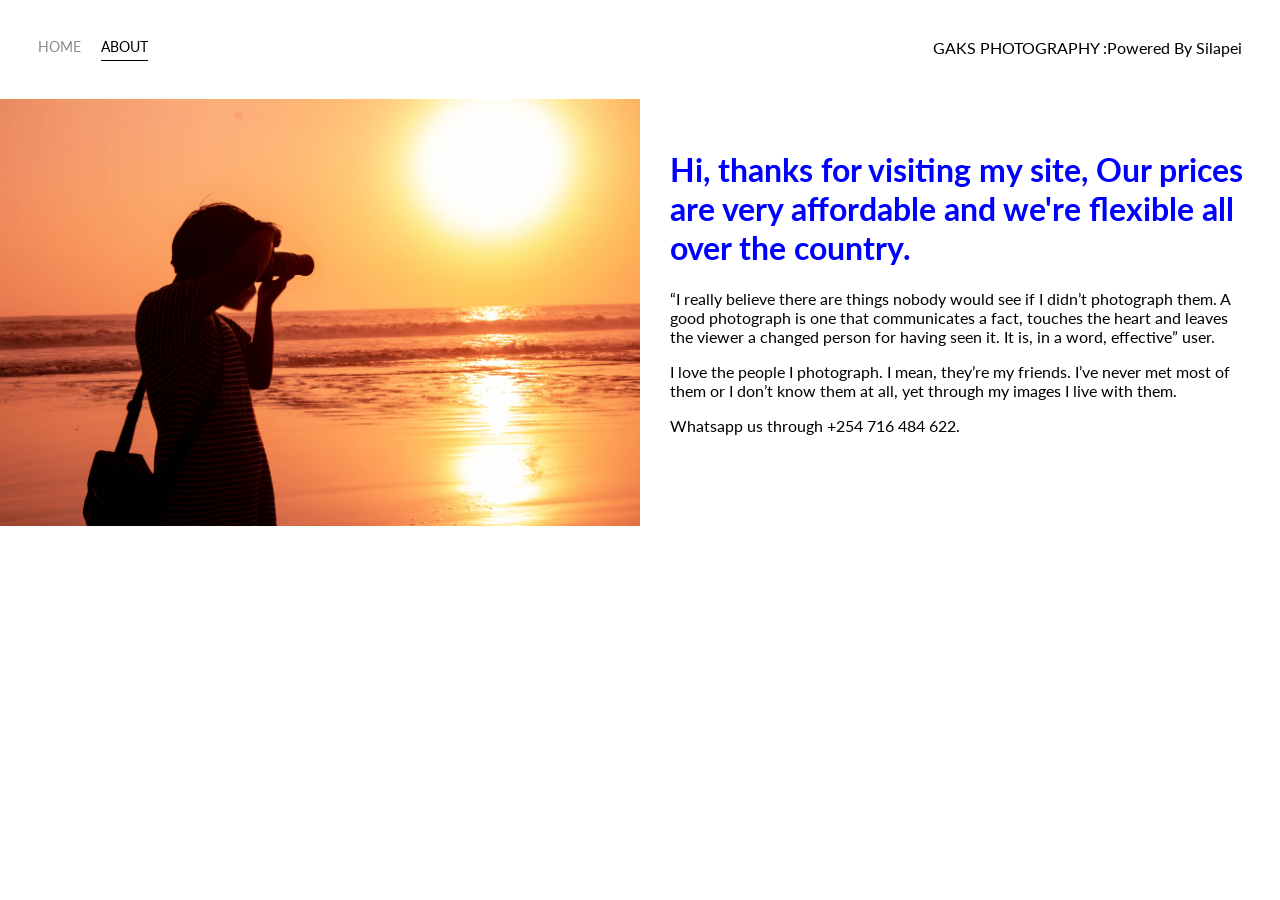
<file: about.html>
<!DOCTYPE html>
<html lang='en'>

<head>
  <meta charset='UTF-8'>
  <title>Portfolio Homepage</title>
  <link href="https://fonts.googleapis.com/css?family=Lato" rel="stylesheet">
  <link rel="stylesheet" href="styles.css">
</head>

<body>
  <div class="container">
    <div class="nav-wrapper">
      <div class="left-side">
        <div class="nav-link-wrapper">
          <a href="index.html">Home</a>
        </div>

        <div class="nav-link-wrapper active-nav-link">
          <a href="about.html">About</a>
        </div>
      </div>

      <div class="right-side">
        <div class="brand">
          GAKS PHOTOGRAPHY
           :Powered By Silapei
        </div>
      </div>
    </div>

    <div class="content-wrapper">
      <div class="two-column-wrapper">
        <div class="profile-image-wrapper">
          <img src="images/profile.jpg" alt="">
        </div>

        <div class="profile-content-wrapper">
          <h1>Hi, thanks for visiting my site, Our prices are very affordable and we're flexible all over the country.</h1>
          <p>“I really believe there are things nobody would see if I didn’t photograph them.
              A good photograph is one that communicates a fact, touches the heart and leaves the viewer a changed person for having seen it. 
              It is, in a word, effective”
            user.
          
          </p>

          <p>I love the people I photograph. I mean, they’re my friends.
               I’ve never met most of them or I don’t know them at all, yet through my images I live with them.</p>
            </p> Whatsapp us through +254 716 484 622.</p>
        </div>
      </div>
    </div>
  </div>

</body>

</html>
</file>
<file: styles.css>
body {
    font-family: "Lato", sans-serif;
    margin: 0px;
  }
  
  .container {
    display: grid;
    grid-template-columns: 1fr;
  }
  
  .nav-wrapper {
    display: flex;
    justify-content: space-between;
    padding: 38px;
  }
  
  .left-side {
    display: flex;
  }
  
  .nav-wrapper > .left-side > div {
    margin-right: 20px;
    text-transform: uppercase;
    font-size: 0.9rem;
  }
  
  .nav-link-wrapper {
    height: 22px;
    border-bottom: 1px solid transparent;
    transition: border-bottom 0.5s;
  }
  
  .active-nav-link {
    border-bottom: 1px solid black;
  }
  
  .active-nav-link a {
    color: black !important;
  }
  
  .nav-link-wrapper a {
    color: #8a8a8a;
    text-decoration: none;
    transition: color 0.5s;
  }
  
  .nav-link-wrapper:hover {
    border-bottom: 1px solid black;
  }
  
  .nav-link-wrapper a:hover {
    color: black;
  }
  
  .portfolio-items-wrapper {
    display: grid;
    grid-template-columns: 1fr 1fr 1fr;
  }
  
  .portfolio-item-wrapper {
    position: relative;
  }
  
  .portfolio-img-background {
    background-size: cover;
    background-position: center;
    background-repeat: no-repeat;
    height: 350px;
    width: 100%;
  }
  
  .img-text-wrapper {
    position: absolute;
    top: 0;
    display: flex;
    flex-direction: column;
    justify-content: center;
    align-items: center;
    height: 100%;
    text-align: center;
    padding-left: 100px;
    padding-right: 100px;
  }
  
  .img-text-wrapper .subtitle {
    transition: 1s;
    color: transparent;
  }
  
  .image-blur {
    transition: 1s;
    filter: brightness(10%);
  }
  
  .img-text-wrapper:hover .subtitle {
    color: lightseagreen;
    font-weight: 600;
  }
  
  .logo-wrapper img {
    width: 50%;
    margin-bottom: 20px;
  }
  
  .two-column-wrapper {
    display: grid;
    grid-template-columns: 1fr 1fr;
  }
  
  .profile-image-wrapper img {
    width: 100%;
  }
  
  .profile-content-wrapper {
    padding: 30px;
  }
  
  .profile-content-wrapper h1 {
    color: blue;
  }
</file>
